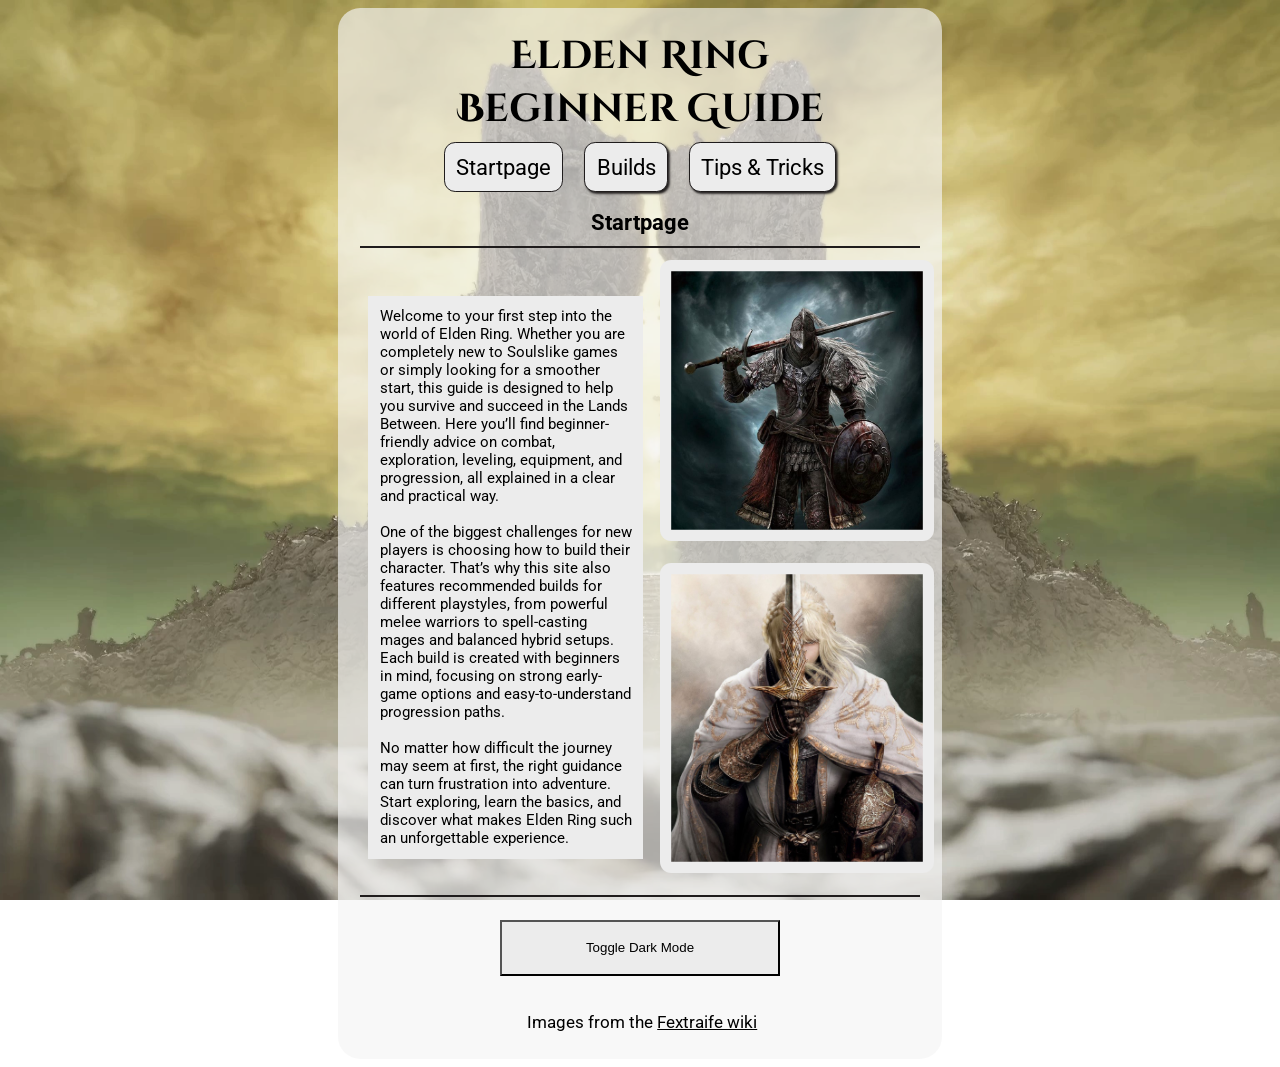
<file: index.html>
<!DOCTYPE html>
<html lang="en">
    
    <head>
        <meta charset="UTF-8">
        <meta name="viewport" content="width=device-width, initial-scale=1.0">
        <title>Elden Ring Beginners Guide</title>
        <link rel="stylesheet" href="style.css">
        <link rel="stylesheet" href="style2.css">
        <script defer src="script.js"></script>
</head>

<body>
    <div class="kontainer">
        <header>
            <h1>Elden Ring <br> Beginner Guide</h1>
            <nav>
                <a class="aktiv" href="#">Startpage</a>
                <a href="index-builds.html"> Builds</a>
                <a href="index-tips&tricks.html">Tips & Tricks</a>
            </nav>
            <h2>Startpage</h2>
        </header>
        <main>
            <p class="text">
                Welcome to your first step into the world of Elden Ring. Whether you are completely new to Soulslike
                games or simply looking for a smoother start, this guide is designed to help you survive and succeed in
                the Lands Between. Here you’ll find beginner-friendly advice on combat, exploration, leveling,
                equipment, and progression, all explained in a clear and practical way.
                <br> <br>
                One of the biggest challenges for new players is choosing how to build their character. That’s why this
                site also features recommended builds for different playstyles, from powerful melee warriors to
                spell-casting mages and balanced hybrid setups. Each build is created with beginners in mind, focusing
                on strong early-game options and easy-to-understand progression paths.
                <br> <br>
                No matter how difficult the journey may seem at first, the right guidance can turn frustration into
                adventure. Start exploring, learn the basics, and discover what makes Elden Ring such an unforgettable
                experience.
            <div class="bilder">
                <img src="./bilder/Raging_Wolf_Armor_Promo_Art-Elden_Ring_Art_Gallery.webp" alt="Elden Ring Raging Wolf">
                <img src="./bilder/elden_ring_leda2.webp" alt="Elden Ring Leda">
            </div>
        </main>
        <footer>
            <button onclick="toggleDarkMode()">Toggle Dark Mode</button>
            <p>Images from the <a href="https://eldenring.wiki.fextralife.com/Elden+Ring+Wiki">Fextraife wiki</a></p>
        </footer>
    </div>
</body>

</html>
</file>
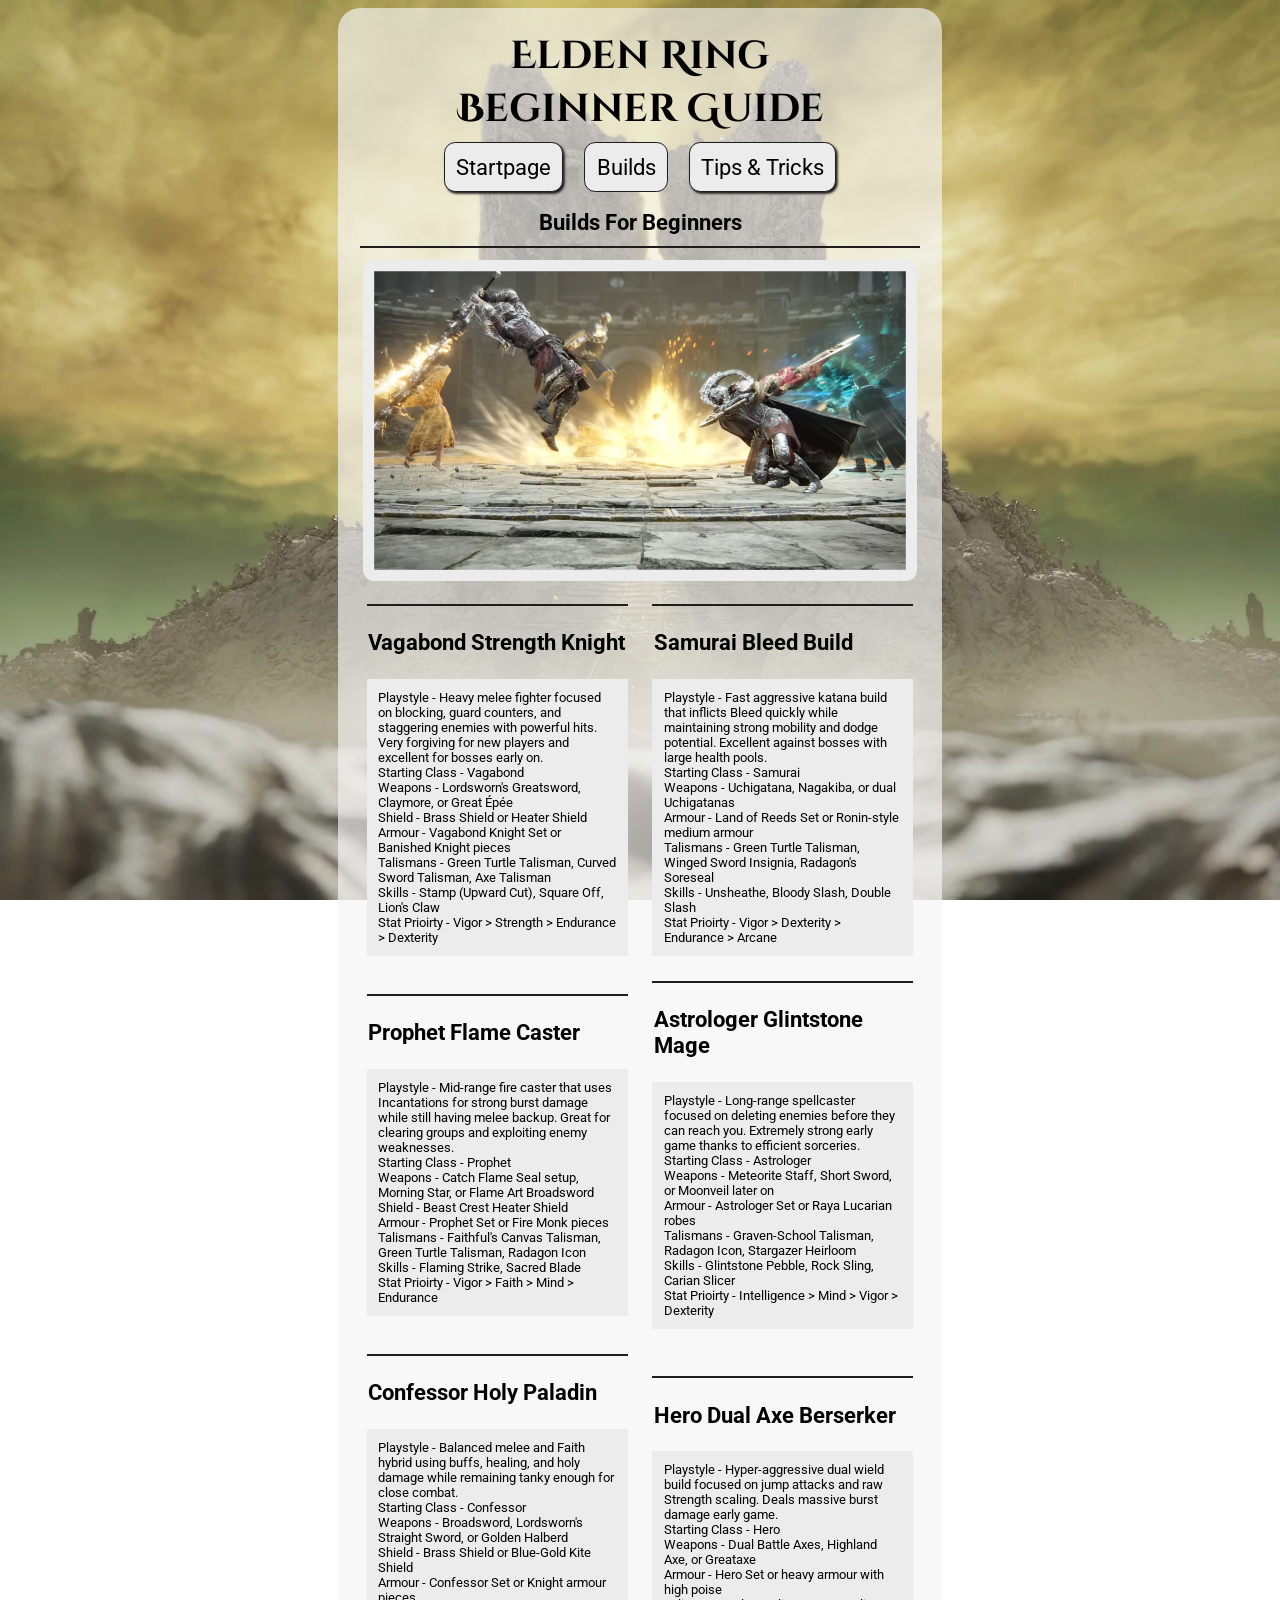
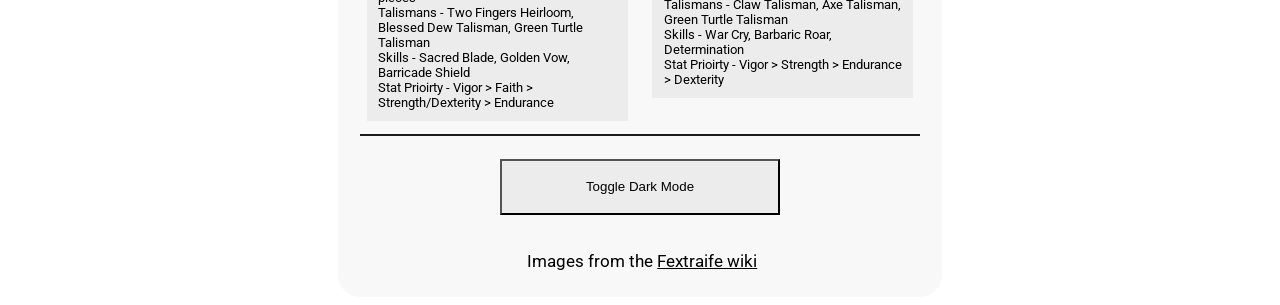
<file: index-builds.html>
<!DOCTYPE html>
<html lang="en">

<head>
    <meta charset="UTF-8">
    <meta name="viewport" content="width=device-width, initial-scale=1.0">
    <title>Elden Ring Beginners Guide</title>
    <link rel="stylesheet" href="style.css">
    <link rel="stylesheet" href="style3.css">
    <script defer src="script.js"></script>
</head>

<body>
    <div class="kontainer">
        <header>
            <h1>Elden Ring <br> Beginner Guide</h1>
            <nav>
                <a href="index.html">Startpage</a>
                <a class="aktiv" href="#"> Builds</a>
                <a href="./index-tips&tricks.html">Tips & Tricks</a>
            </nav>
            <h2>Builds For Beginners</h2>
        </header>
        <main>
            <img src="./bilder/er-battle.webp" alt="Elden Ring Battle">
            <div class="boxes">
                <div class="box">
                    <h3>Vagabond Strength Knight</h3>
                    <p>
                        Playstyle - Heavy melee fighter focused on blocking, guard counters, and staggering enemies with
                        powerful hits. Very forgiving for new players and excellent for bosses early on.<br>
                        Starting Class - Vagabond<br>
                        Weapons - Lordsworn's Greatsword, Claymore, or Great Épée<br>
                        Shield - Brass Shield or Heater Shield<br>
                        Armour - Vagabond Knight Set or Banished Knight pieces<br>
                        Talismans - Green Turtle Talisman, Curved Sword Talisman, Axe Talisman<br>
                        Skills - Stamp (Upward Cut), Square Off, Lion's Claw<br>
                        Stat Prioirty - Vigor > Strength > Endurance > Dexterity<br>
                    </p>
                </div>
                <div class="box">
                    <h3>Samurai Bleed Build</h3>
                    <p>Playstyle - Fast aggressive katana build that inflicts Bleed quickly while maintaining strong
                        mobility and dodge potential. Excellent against bosses with large health pools.<br>
                        Starting Class - Samurai<br>
                        Weapons - Uchigatana, Nagakiba, or dual Uchigatanas<br>
                        Armour - Land of Reeds Set or Ronin-style medium armour<br>
                        Talismans - Green Turtle Talisman, Winged Sword Insignia, Radagon's Soreseal<br>
                        Skills - Unsheathe, Bloody Slash, Double Slash<br>
                        Stat Prioirty - Vigor > Dexterity > Endurance > Arcane<br>
                    </p>
                </div>
                <div class="box">
                    <h3>Prophet Flame Caster</h3>
                    <p>Playstyle - Mid-range fire caster that uses Incantations for strong burst damage while still
                        having melee backup. Great for clearing groups and exploiting enemy weaknesses.<br>
                        Starting Class - Prophet<br>
                        Weapons - Catch Flame Seal setup, Morning Star, or Flame Art Broadsword<br>
                        Shield - Beast Crest Heater Shield<br>
                        Armour - Prophet Set or Fire Monk pieces<br>
                        Talismans - Faithful's Canvas Talisman, Green Turtle Talisman, Radagon Icon<br>
                        Skills - Flaming Strike, Sacred Blade<br>
                        Stat Prioirty - Vigor > Faith > Mind > Endurance<br>
                    </p>
                </div>
                <div class="box">
                    <h3>Astrologer Glintstone Mage</h3>
                    <p>Playstyle - Long-range spellcaster focused on deleting enemies before they can reach you.
                        Extremely strong early game thanks to efficient sorceries.<br>
                        Starting Class - Astrologer<br>
                        Weapons - Meteorite Staff, Short Sword, or Moonveil later on<br>
                        Armour - Astrologer Set or Raya Lucarian robes<br>
                        Talismans - Graven-School Talisman, Radagon Icon, Stargazer Heirloom<br>
                        Skills - Glintstone Pebble, Rock Sling, Carian Slicer<br>
                        Stat Prioirty - Intelligence > Mind > Vigor > Dexterity<br>
                    </p>
                </div>
                <div class="box">
                    <h3>Confessor Holy Paladin</h3>
                    <p>Playstyle - Balanced melee and Faith hybrid using buffs, healing, and holy damage while remaining
                        tanky enough for close combat.<br>
                        Starting Class - Confessor<br>
                        Weapons - Broadsword, Lordsworn's Straight Sword, or Golden Halberd<br>
                        Shield - Brass Shield or Blue-Gold Kite Shield<br>
                        Armour - Confessor Set or Knight armour pieces<br>
                        Talismans - Two Fingers Heirloom, Blessed Dew Talisman, Green Turtle Talisman<br>
                        Skills - Sacred Blade, Golden Vow, Barricade Shield<br>
                        Stat Prioirty - Vigor > Faith > Strength/Dexterity > Endurance<br>
                    </p>
                </div>
                <div class="box">
                    <h3>Hero Dual Axe Berserker</h3>
                    <p>Playstyle - Hyper-aggressive dual wield build focused on jump attacks and raw Strength scaling.
                        Deals massive burst damage early game.<br>
                        Starting Class - Hero<br>
                        Weapons - Dual Battle Axes, Highland Axe, or Greataxe<br>
                        Armour - Hero Set or heavy armour with high poise<br>
                        Talismans - Claw Talisman, Axe Talisman, Green Turtle Talisman<br>
                        Skills - War Cry, Barbaric Roar, Determination<br>
                        Stat Prioirty - Vigor > Strength > Endurance > Dexterity<br>
                    </p>
                </div>
            </div>
        </main>
        <footer>
            <button onclick="toggleDarkMode()">Toggle Dark Mode</button>
            <p>Images from the <a href="https://eldenring.wiki.fextralife.com/Elden+Ring+Wiki">Fextraife wiki</a></p>
        </footer>
    </div>
</body>

</html>
</file>
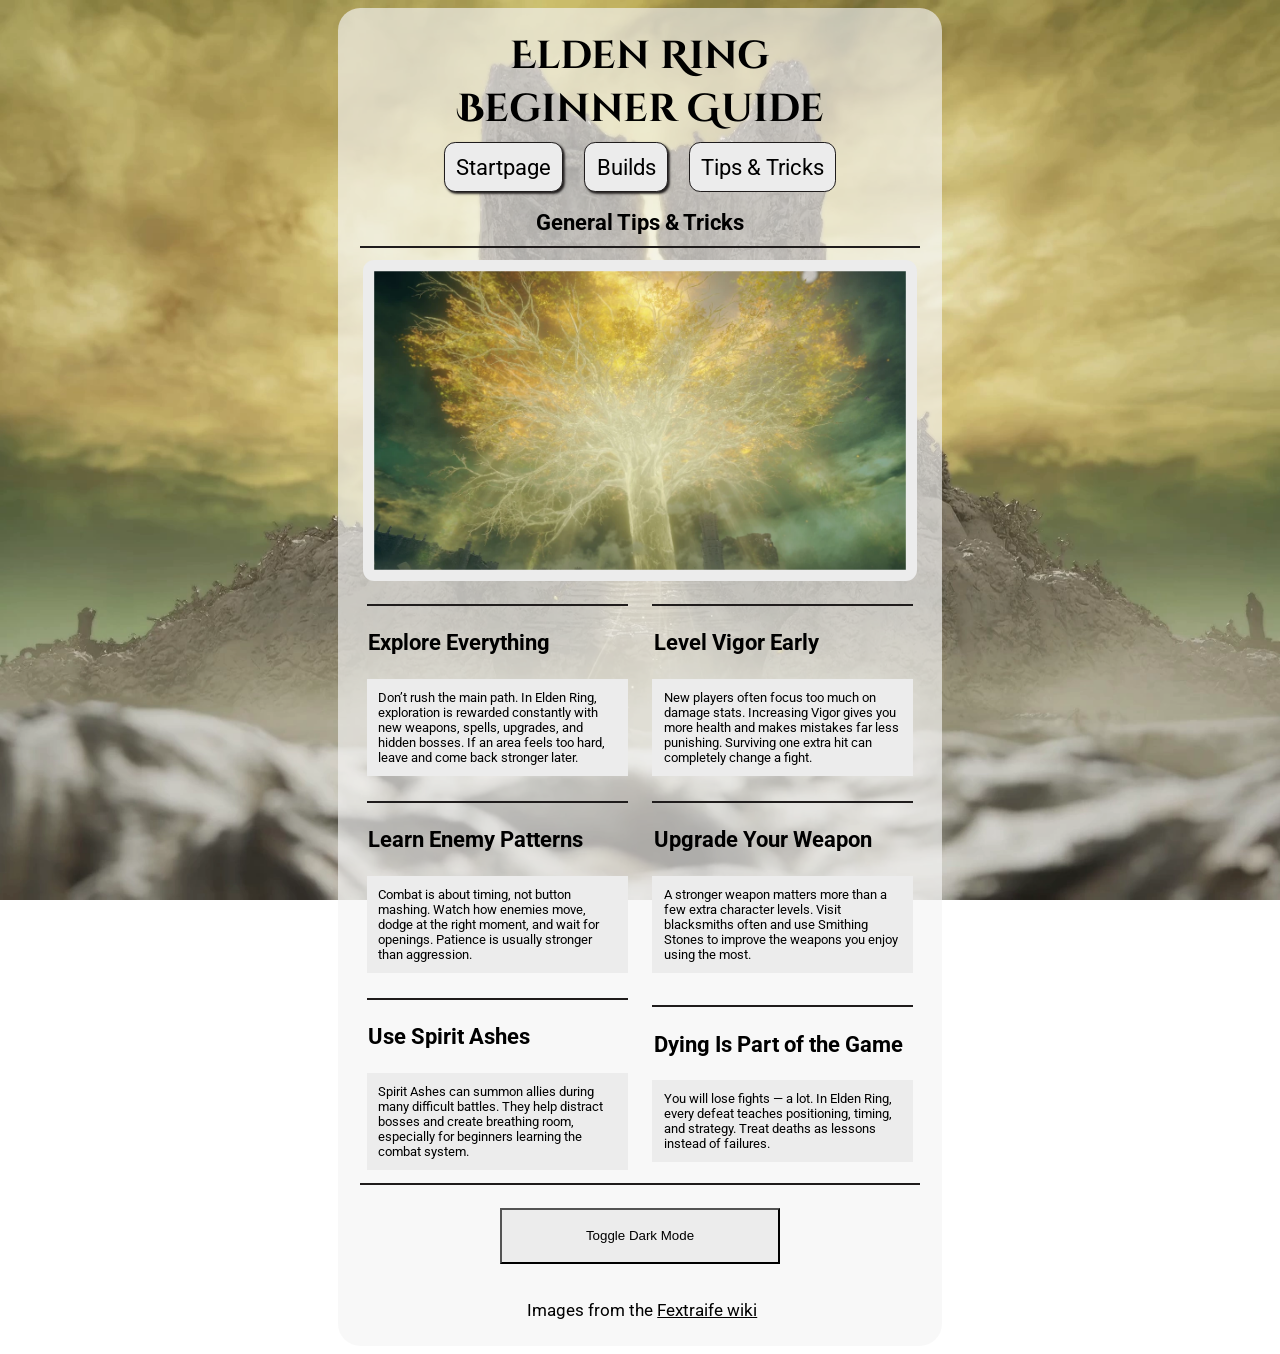
<file: index-tips&tricks.html>
<!DOCTYPE html>
<html lang="en">

<head>
    <meta charset="UTF-8">
    <meta name="viewport" content="width=device-width, initial-scale=1.0">
    <title>Elden Ring Beginners Guide</title>
    <link rel="stylesheet" href="style.css">
    <link rel="stylesheet" href="style3.css">
    <script defer src="script.js"></script>
</head>

<body>
    <div class="kontainer">
        <header>
            <h1>Elden Ring <br> Beginner Guide</h1>
            <nav>
                <a href="index.html">Startpage</a>
                <a href="index-builds.html"> Builds</a>
                <a class="aktiv" href="#">Tips & Tricks</a>
            </nav>
            <h2>General Tips & Tricks</h2>
        </header>
        <main>
            <img src="./bilder/ER_Object_Erdtree.webp" alt="Elden Ring Erdtree">
            <div class="boxes">
                <div class="box">
                    <h3>Explore Everything</h3>
                    <p>Don’t rush the main path. In Elden Ring, exploration is rewarded constantly with new weapons,
                        spells, upgrades, and hidden bosses. If an area feels too hard, leave and come back stronger
                        later.</p>
                </div>
                <div class="box">
                    <h3>Level Vigor Early</h3>
                    <p>New players often focus too much on damage stats. Increasing Vigor gives you more health and
                        makes mistakes far less punishing. Surviving one extra hit can completely change a fight.</p>
                </div>
                <div class="box">
                    <h3>Learn Enemy Patterns</h3>
                    <p>Combat is about timing, not button mashing. Watch how enemies move, dodge at the right moment,
                        and wait for openings. Patience is usually stronger than aggression.</p>
                </div>
                <div class="box">
                    <h3>Upgrade Your Weapon</h3>
                    <p>A stronger weapon matters more than a few extra character levels. Visit blacksmiths often and use
                        Smithing Stones to improve the weapons you enjoy using the most.</p>
                </div>
                <div class="box">
                    <h3>Use Spirit Ashes</h3>
                    <p>Spirit Ashes can summon allies during many difficult battles. They help distract bosses and
                        create breathing room, especially for beginners learning the combat system.</p>
                </div>
                <div class="box">
                    <h3>Dying Is Part of the Game</h3>
                    <p>You will lose fights — a lot. In Elden Ring, every defeat teaches positioning, timing, and
                        strategy. Treat deaths as lessons instead of failures.</p>
                </div>
            </div>
        </main>
        <footer>
            <button onclick="toggleDarkMode()">Toggle Dark Mode</button>
            <p>Images from the <a href="https://eldenring.wiki.fextralife.com/Elden+Ring+Wiki">Fextraife wiki</a></p>
        </footer>   
    </div>
</body>

</html>
</file>
<file: style.css>
@import url('https://fonts.googleapis.com/css2?family=Cinzel+Decorative:wght@700&family=Roboto:ital,wght@0,100..900;1,100..900&display=swap');

/* färger hanteras av script.js */
:root {
    --main: #fff;
    --secondary: #fff;
    --detail: #fff;
    --text: #fff;
}

/* sidans utseende */
html {
    font-size: 50%;
}

body {
    /* bakgrund hanteras av script.js */
    color: var(--text);
    height: 100%;
    background-position: top;
    background-size: cover;
    background-attachment: fixed;
    font-family: "Roboto", sans-serif;
}

.kontainer {
    width: 35rem;
    margin: auto;
    background-color: var(--secondary);
    padding: 2rem;
    border-radius: 2rem;
}

/* header */
header {
    border-bottom: 0.2rem solid var(--detail);
    margin-bottom: 1rem;
}

header h1 {
    margin: auto;
    width: 35rem;
    font-size: 3.5rem;
    text-align: center;
    font-family: "Cinzel Decorative", serif;
}

header nav {
    margin: auto;
    width: 35rem;
    display: flex;
    justify-content: space-between;
    padding: 0.5rem 0.5rem 0.5rem 0.5rem;
}

header nav a {
    background-color: var(--main);
    text-decoration: none;
    color: var(--text);
    padding: 1rem;
    font-size: 2rem;
    border-radius: 1rem;
    box-shadow: 0.15rem 0.15rem 0.2rem var(--detail);
    border: 0.1rem solid var(--detail);
}

header nav .aktiv {
    box-shadow: 0rem 0rem 0rem #fff;
}

header nav a:hover {
    box-shadow: 0rem 0rem 0rem #fff;
}


header h2 {
    width: 35rem;
    margin: auto;
    padding: 1rem;
    font-size: 2rem;
    text-align: center;
}

/* main */
main {
    border-bottom: 0.2rem solid var(--detail);
}

main p {
    background-color: var(--main);
    font-size: 1.3rem;
    padding: 1rem;
}

main img {
    width: 95%;
    margin: auto;
    display: block;
    padding: 1rem;
    background-color: var(--main);
    border-radius: 1rem;
    margin-bottom: 2rem;
}

main .boxes .box {
    border-top: 0.2rem solid var(--detail);
}

main .boxes .box h3 {
    font-size: 2rem;
    padding: 0.1rem;
}

main .boxes .box p {
    font-size: 1.2rem;
}

/* footer */
footer {}

footer h3 {
    border-bottom: 0.2rem solid var(--detail);
    font-size: 2rem;
}



footer p  {
    margin: auto;
    display: block;
    width: 100%;
    padding: 0.2rem;
    font-size: 1.5rem;
    color: var(--text);
    margin-bottom: 0.2rem;
    text-align: center;
}
footer p a{
    color: var(--text);
}

footer button {
    margin: auto;
    margin-top: 2rem;
    display: flex;
    width: 25rem;
    height: 5rem;
    align-items: center;
    justify-content: center;
    color: var(--text);
    background-color: var(--main);
    margin-bottom: 3rem;
}

/* Media */
@media (min-width: 767px) {
    html {
        font-size: 80%;
    }

    .kontainer {
        width: 50rem;
    }
}

@media (min-width: 1024px) {
    html {
        font-size: 70%;
    }
}

@media (min-width: 1440px) {
    html {
        font-size: 100%;
    }
}
</file>
<file: style2.css>
@media (min-width: 767px){
    main .bilder {
        display: flex;
    }
    main .bilder img{
        width: 45%;
    }
}
@media (min-width: 1024px){
    main{
        display: flex;
    }
    main p {
        width: 45%;
        margin: auto;
    }
    main .bilder {
        width: 45%;
        margin: auto;
        display: block;
    }
        main .bilder img{
        width: 100%;
    }
}
</file>
<file: style3.css>
@media (min-width: 767px){
    main .boxes{
        display: grid;
        grid-template-columns: 1fr 1fr;
        gap: 1rem;
    }
    main .boxes .box{
        width: 95%;
        margin: auto;
    }
}
</file>
